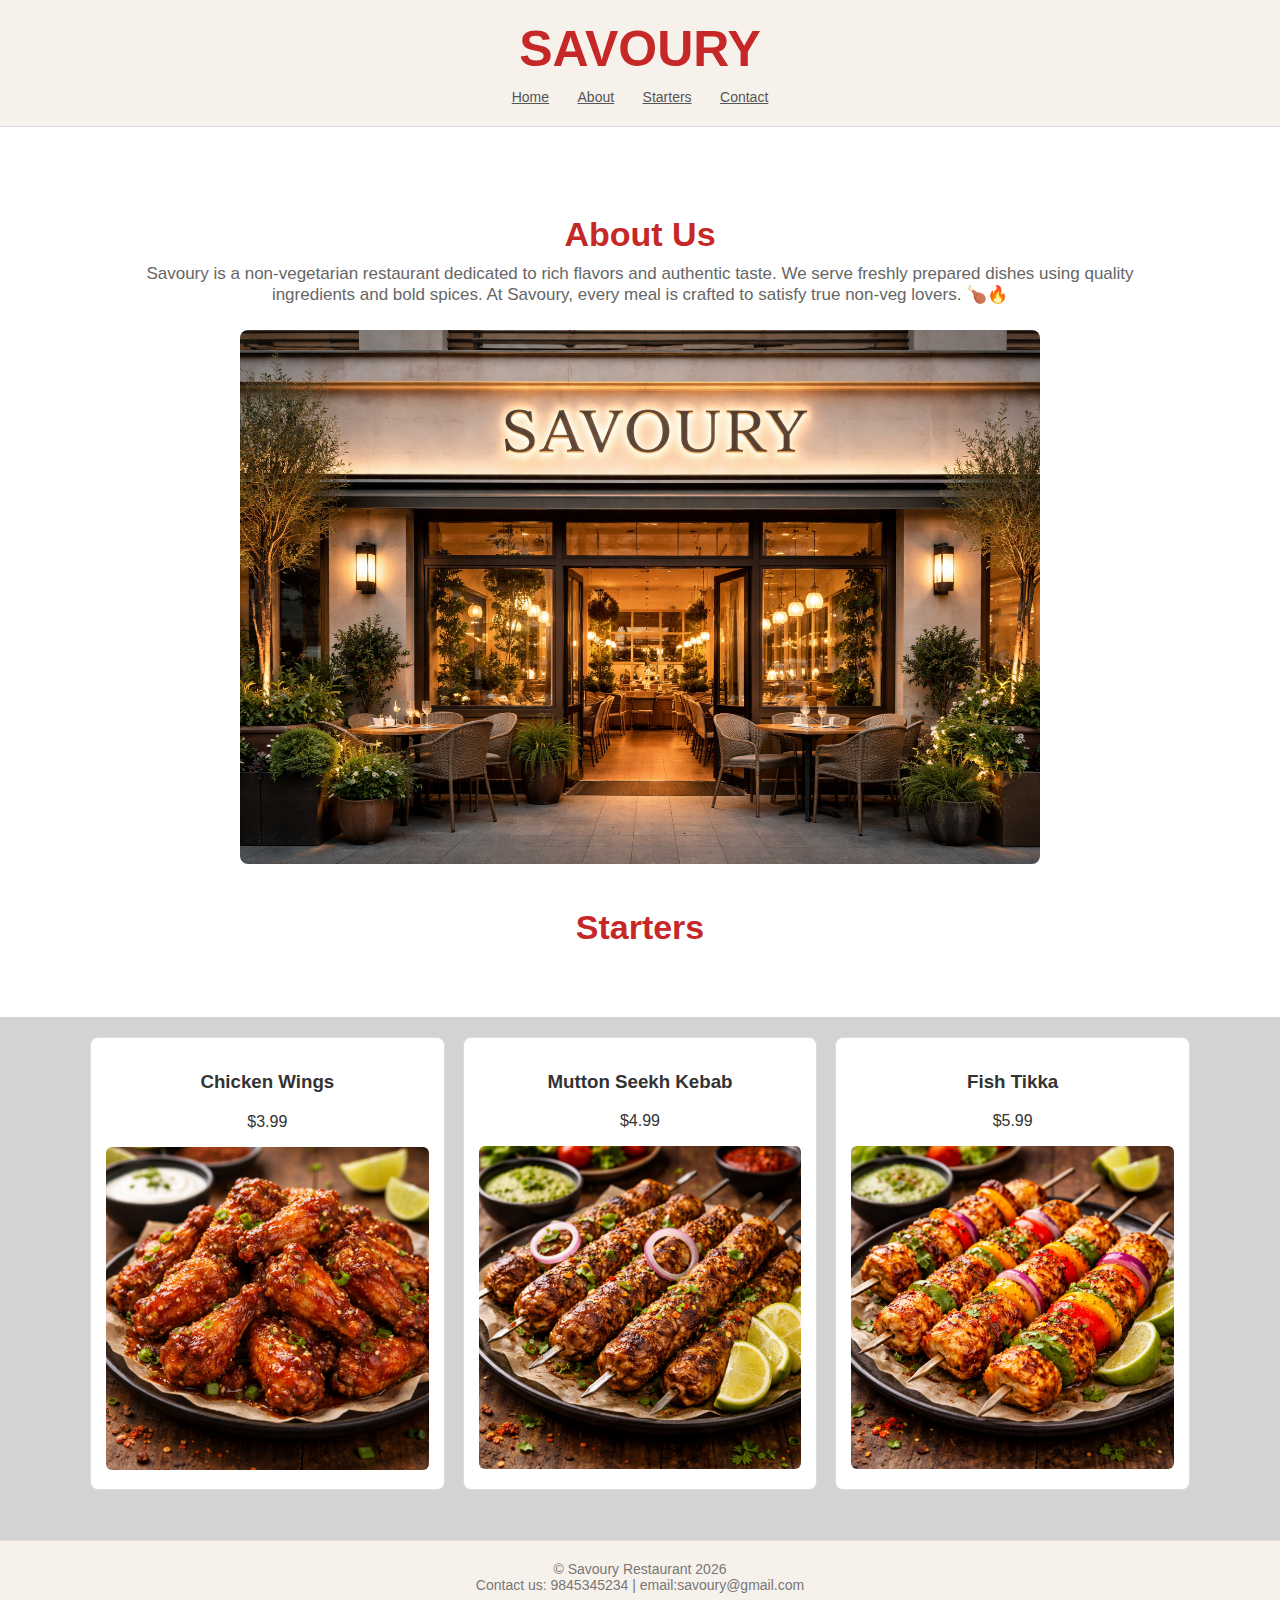
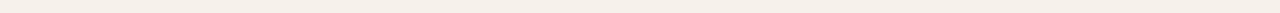
<file: html and css (My Restaraunt)/index2.html>
<!DOCTYPE html>
<html>
    <head>
        <title>My Restaurant</title>
        <link rel="stylesheet" href="style.css">
    </head>
    <body>
        <header>
            <center>
                <h1>Savoury</h1>
                 <nav>
                    <a href="#home">Home</a>
                    <a href="#about">About</a>
                    <a href="#starters">Starters</a>                    
                    <a href="#contact">Contact</a>
                </nav>
            </center>
        </header>
        <main id="about">
            <center>
            <h2>About Us</h2>
            <p>
                Savoury is a non-vegetarian restaurant dedicated to rich flavors and authentic taste.
                We serve freshly prepared dishes using quality ingredients and bold spices.
                At Savoury, every meal is crafted to satisfy true non-veg lovers. 🍗🔥
            </p>
            <img src="Savoury.png" width="400" height="400" alt="Savoury Restaurant">
            <h2 id="starters" class="center">Starters</h2>
            </center>
        </main>
        
        <section class="Starters-section">
            <article class="Starters-item">
                <h3>Chicken Wings</h3>
                <h2></h2><p class = "price">$3.99</p></h2>
                <img src="Chicken Wings.png" width="400" height="400">
                
            </article>
            <article class="Starters-item">
                <h3>Mutton Seekh Kebab</h3>
                <p class = "price">$4.99</p>
                <img src="Mutton Seekh Kebab.png"   >
            </article>
            <article class="Starters-item">
                <h3>Fish Tikka</h3>
                <p class = "price">$5.99</p>
                <img src="Fish Tikka.png" width="400" height="400">
            </article>
        </section>
       
        <footer>
            <center>
            &copy Savoury Restaurant 2026
            <br>
            Contact us: 9845345234 | email:savoury@gmail.com
            </center>
        </footer>
    </body>
</html>
</file>
<file: html and css (My Restaraunt)/style.css>
/* Basic reset */
body {
    margin: 0;
    padding: 0;
    font-family: Arial, sans-serif;
    background-color: lightgrey;
    color: #333333;
}

/* Header */
header {
    background-color: #f6f1eb; /* light cream */
    padding: 20px 0;
    border-bottom: 1px solid #dddddd;
}

h1 {
    margin: 0;
    font-size: 50px;
    color: #c62828; /* deep red */
    text-transform: uppercase;
}

/* Navigation */
nav {
    margin-top: 10px;
}

nav a {
    color: #555555;
    margin: 0 12px;
    font-size: 14px;
}

nav a:hover {
    color: #c62828;
}

/* About Section */
#about {
    padding: 60px 20px;
    text-align: center;
    background-color: #ffffff;
}

#about h2 {
    font-size: 34px;
    margin-bottom: 10px;
    color: #c62828;

}

#about p {
    max-width: 1000px;
    margin: 0 auto 25px;
    color: #666666;
    font-size: 17px;
}

#about img {
    width: 800px;
    max-width: 100%;
    border-radius: 8px;
}

/* Section titles */
.center {
    text-align: center;
    font-size: 28px;
    margin: 40px 0 20px;
    color: #c62828;
}

/* Sections */
section {
    display: grid;
    grid-template-columns: repeat(auto-fit, minmax(250px, 1fr));
    gap: 18px;
    padding: 20px;
    max-width: 1100px;
    margin: auto;
}

/* Cards */
article {
    background-color: #ffffff;
    padding: 15px;
    border-radius: 8px;
    text-align: center;
    border: 1px solid #dddddd;
}

/* Images */
img {
    max-width: 100%;
    height: auto;
    border-radius: 6px;
}
body {
    margin: 0;
    font-family: Arial, sans-serif;
    background-image: url("background.jpg");
    background-size: cover;
    background-position: center;
    background-repeat: no-repeat;
    background-attachment: fixed;
}
/* Footer */
footer {
    background-color: #f6f1eb; /* light cream */
    padding: 20px 0;
    margin-top: 30px;
    color: #777777;
    font-size: 14px;
    border-top: 1px solid #dddddd;
}
</file>
